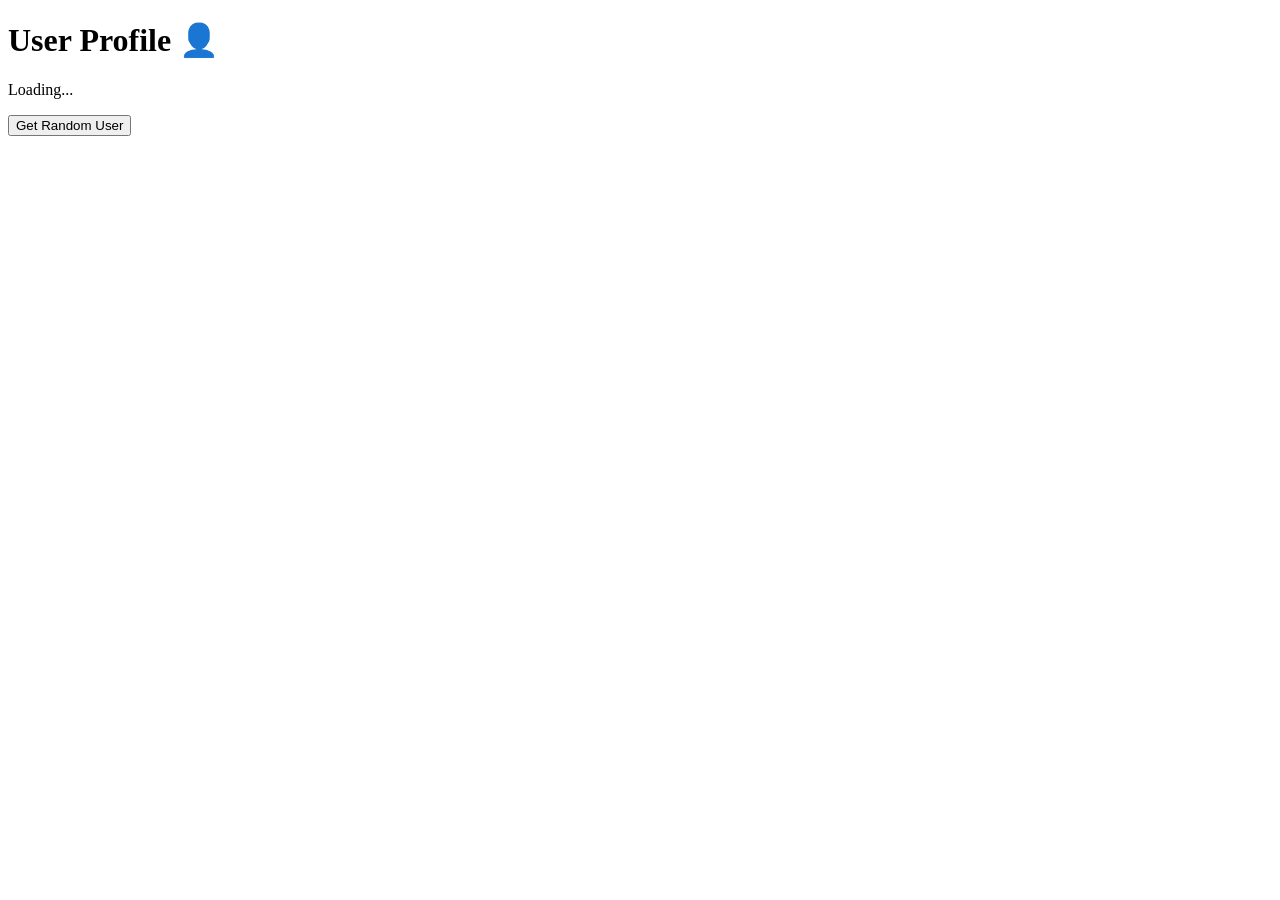
<file: PEPS009_samyak-aditya/mini-projects/async-user-fetch/index.html>
<!DOCTYPE html>
<html lang="en">
<head>
    <meta charset="UTF-8">
    <meta name="viewport" content="width=device-width, initial-scale=1.0">
    <title>Async User Fetch</title>
</head>
<body>
    <h1>User Profile 👤</h1>
    <div id="user-card">
        <p>Loading...</p>
    </div>
    <button id="btn">Get Random User</button>

    <script src="script.js"></script>
</body>
</html>
</file>
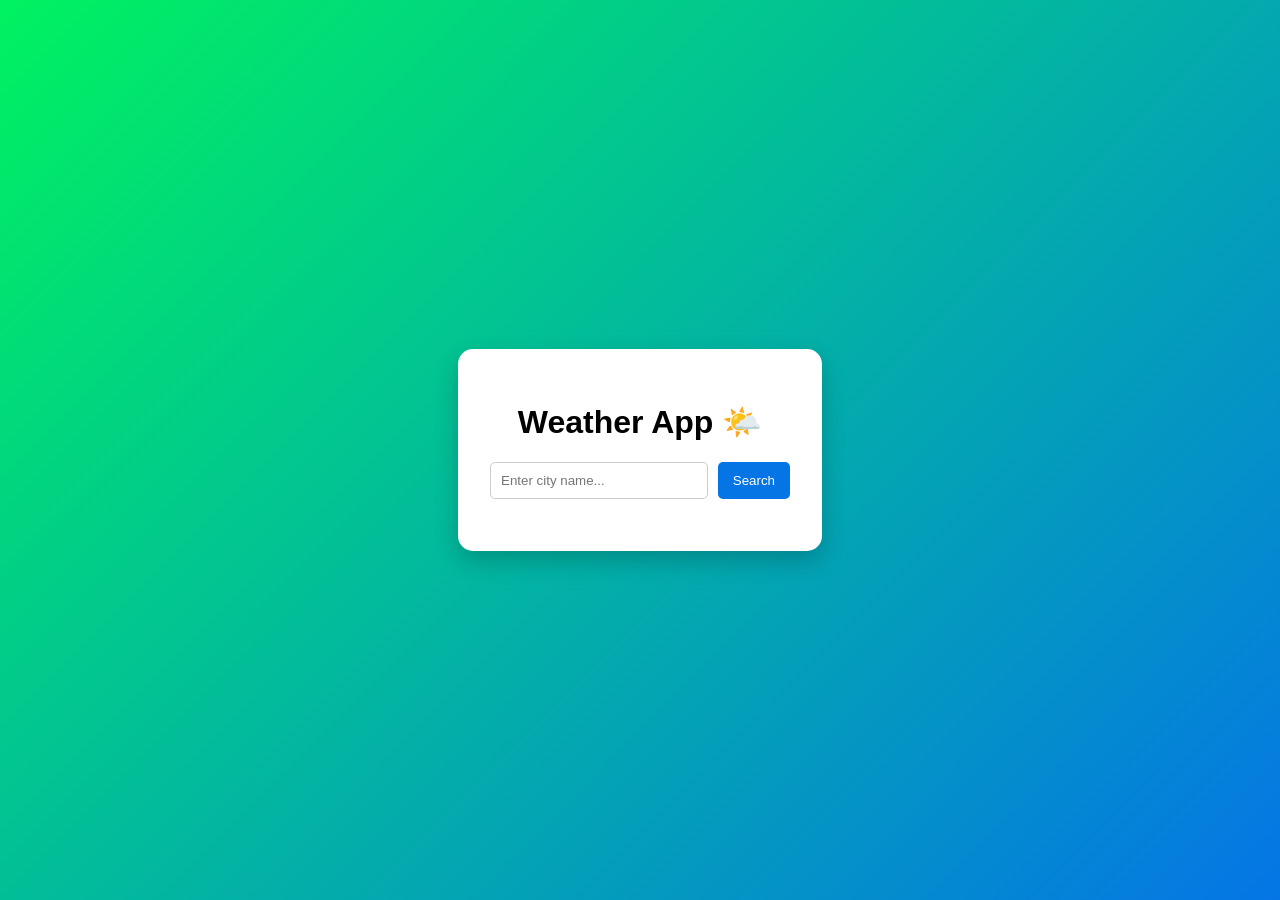
<file: PEPS009_samyak-aditya/mini-projects/weather-app/index.html>
<!DOCTYPE html>
<html lang="en">

<head>
    <meta charset="UTF-8">
    <meta name="viewport" content="width=device-width, initial-scale=1.0">
    <title>Weather App</title>
    <link rel="stylesheet" href="style.css">
</head>

<body>
    <div class="card">
        <h1>Weather App 🌤️</h1>
        <div class="search-box">
            <input type="text" id="city-input" placeholder="Enter city name...">
            <button id="search-btn">Search</button>
        </div>

        <div class="weather-info" id="weather-display" style="display: none;">
            <h2 id="city-name">City Name</h2>
            <h1 id="temp">25°C</h1>
            <p id="description">Sunny</p>
        </div>
    </div>
    <script src="script.js"></script>
</body>

</html>
</file>
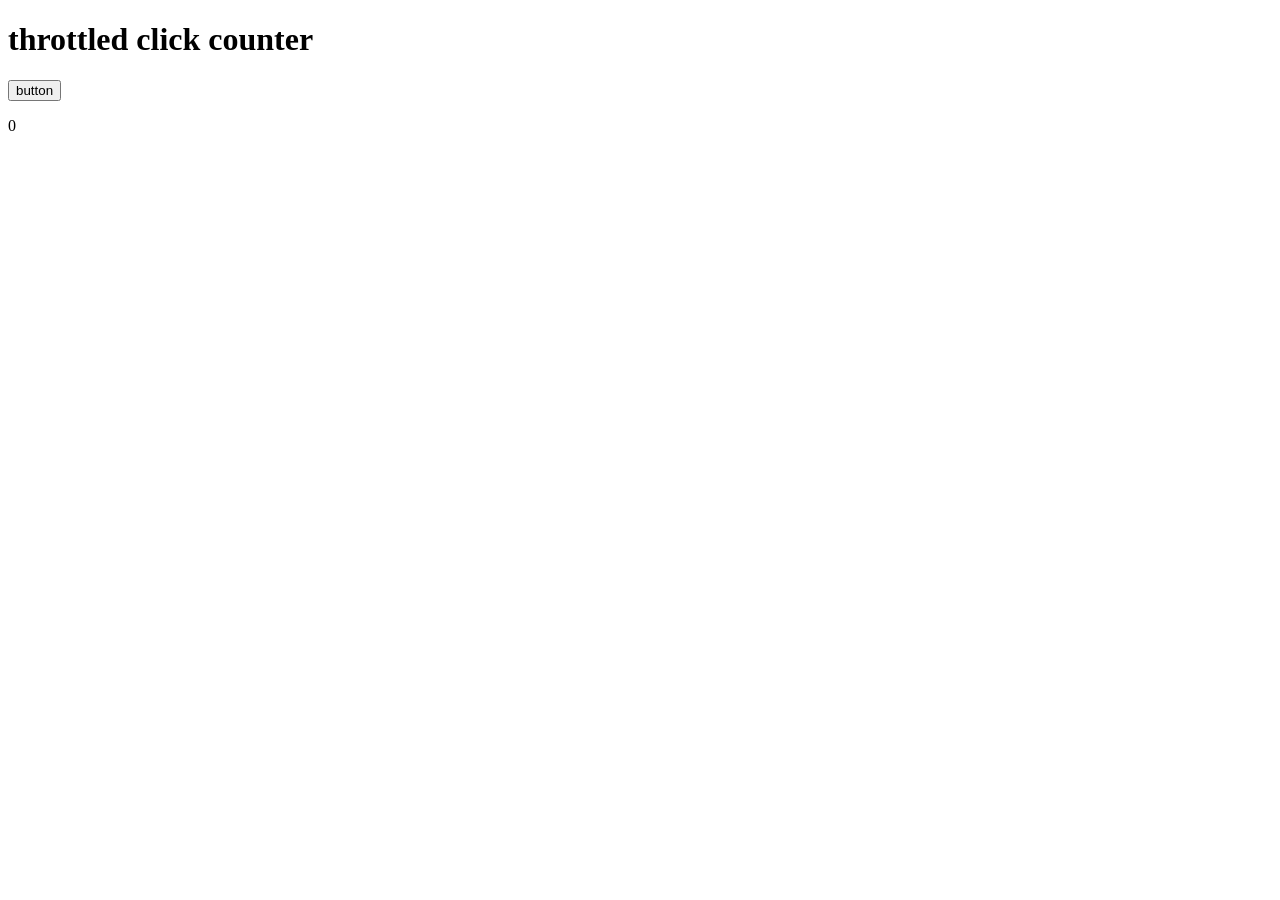
<file: PEPS009_samyak-aditya/students/ayush-14/assignment/week-01/first.html>
<!DOCTYPE html>
<html lang="en">
<head>
    <meta charset="UTF-8">
    <meta name="viewport" content="width=device-width, initial-scale=1.0">
    <title>Document</title>
    
</head>
<body>
    <h1> throttled click counter </h1>
    <button class="btn">button</button>
    <p class="count" id="count">0</p>

    <script src="first.js"></script>
</body>
</html>
</file>
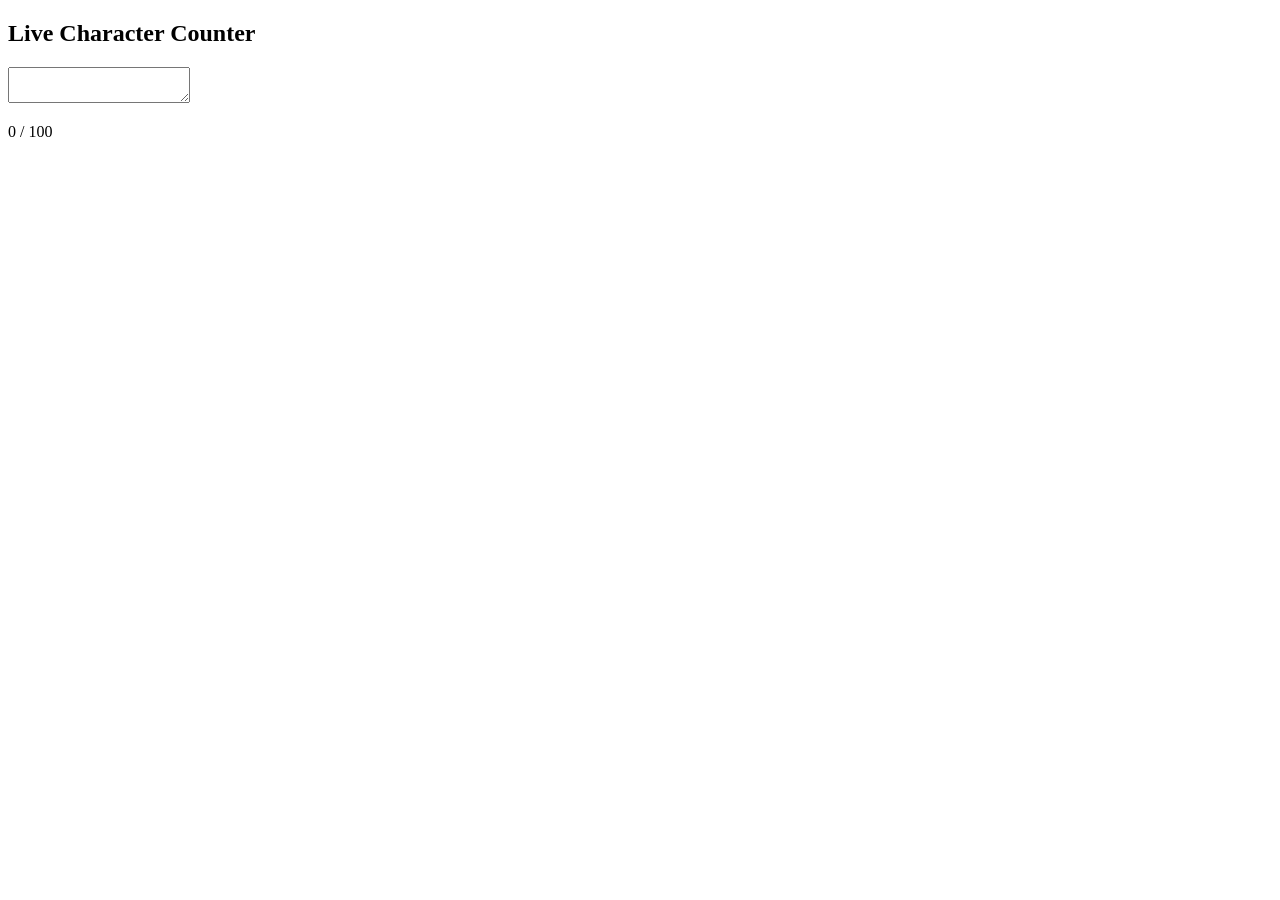
<file: PEPS009_samyak-aditya/students/ayush-14/assignment/week-01/second.html>
<!DOCTYPE html>
<html lang="en">
<head>
  <meta charset="UTF-8">
  <title>Character Counter</title>

  
  
</head>
<body>

  <h2>Live Character Counter</h2>

  <textarea id="text"></textarea>

  <p id="char-count"> 0 / 100</p>

  <script src="second.js" ></script>

</body>
</html>
</file>
<file: PEPS009_samyak-aditya/mini-projects/weather-app/style.css>
body {
    font-family: 'Segoe UI', Tahoma, Geneva, Verdana, sans-serif;
    background: linear-gradient(135deg, #00f260, #0575e6);
    height: 100vh;
    display: flex;
    justify-content: center;
    align-items: center;
    margin: 0;
}

.card {
    background: white;
    padding: 2rem;
    border-radius: 15px;
    box-shadow: 0 10px 25px rgba(0,0,0,0.2);
    text-align: center;
    width: 300px;
}

.search-box {
    display: flex;
    gap: 10px;
    margin-bottom: 20px;
}

input {
    padding: 10px;
    border: 1px solid #ccc;
    border-radius: 5px;
    flex: 1;
}

button {
    padding: 10px 15px;
    background: #0575e6;
    color: white;
    border: none;
    border-radius: 5px;
    cursor: pointer;
}

button:hover {
    background: #045bb5;
}
</file>
